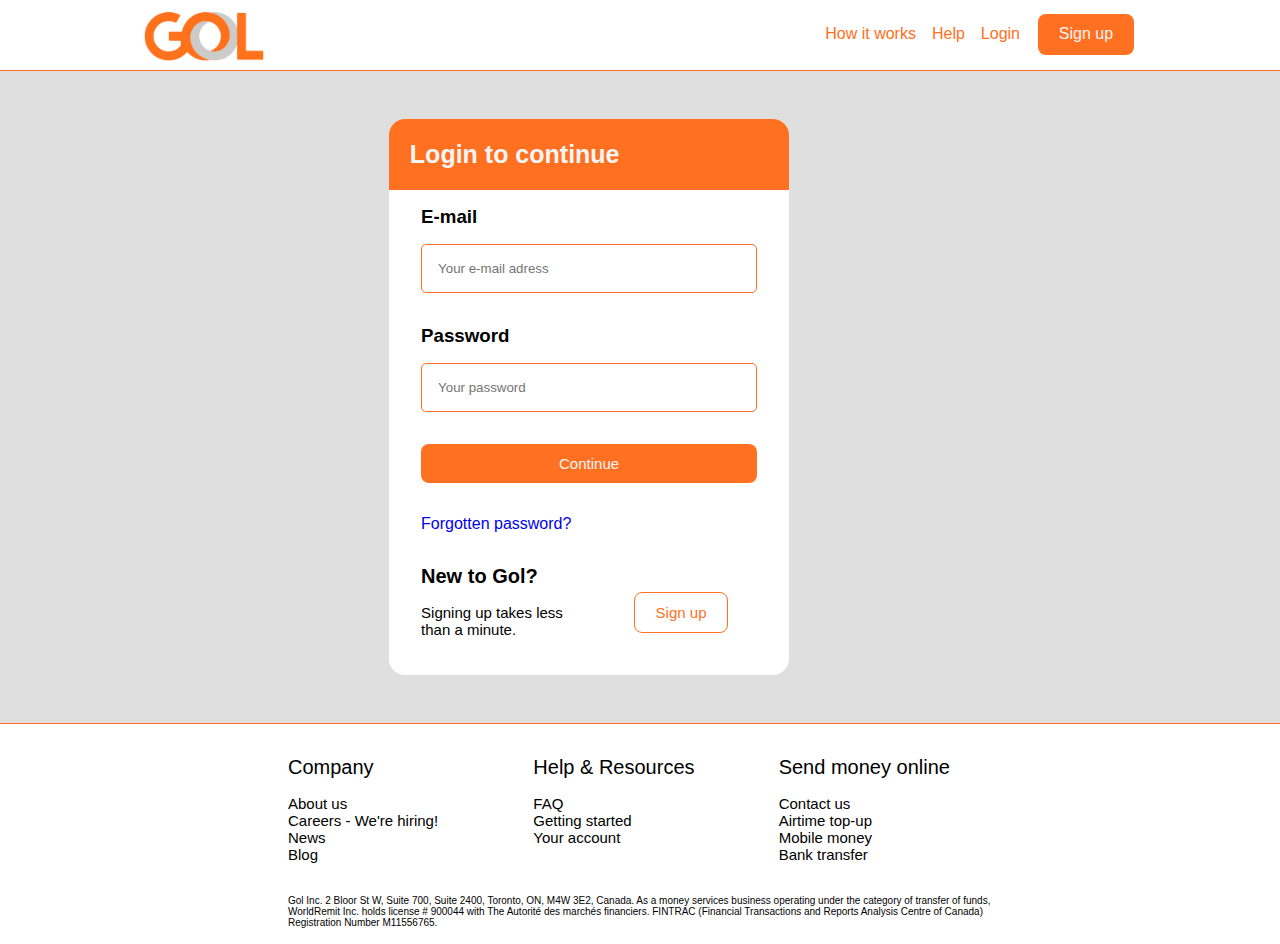
<file: pages/login-page.html>
<!DOCTYPE html>
<html lang="en">

<head>
    <meta charset="UTF-8" />
    <meta name="viewport" content="width=device-width, initial-scale=1.0" />
    <meta http-equiv="X-UA-Compatible" content="ie=edge" />
    <title>Login</title>
    <link rel="stylesheet" href="style.css" />
</head>

<body>
    <header class="three-c-grid lateral-padding padding-bottom">
        <nav class="logo-frame align-i-center justify-i-center">
            <img src="/assets/logo.gol.png" alt="Logo" />
        </nav>
        <div class="white-space"></div>
        <div class="four-c-grid align-i-center justify-i-center">
            <a href="#" class="orange-color">How it works</a>
            <a href="#" class="orange-color">Help</a>
            <a href="#" class="orange-color">Login</a>
            <a href="#" class="orange-bg round-border white-color">Sign up</a>
        </div>
    </header>
    <main class="lateral-padding bigger-top-bottom-padding grey-bg border-top">
        <div class="center-w padding-top padding-bottom">
            <form action="" method="get" class="container-form">
                <div class="header-form orange-bg align-i-center">
                    <h3 class="white-color ft-big padding-right">Login to continue</h3>
                </div>
                <div class="main-form">
                    <div>
                        <label for="email">
                            <h3 class="padding-bottom-2">E-mail</h3>
                        </label>
                        <input type="email" name="email" id="email" placeholder="Your e-mail adress" required
                            class="boxes-form expand" />
                    </div>
                    <div>
                        <label for="password">
                            <h3 class="padding-bottom-2">Password</h3>
                        </label>
                        <input type="password" name="password" id="password" placeholder="Your password" required
                            class="boxes-form expand" />
                    </div>

                    <input type="submit" value="Continue" class="orange-bg round-border white-color ft-sml"
                        formaction="/pages/home-page.html" target="_blank" />
                    <div>
                        <a href="#">Forgotten password?</a>
                    </div>
                    <div>
                        <h3 class="ft-mdn padding-bottom-2">New to Gol?</h3>
                        <ul class="two-c-grid-2 padding-bottom-2 gap justify-i-center">
                            <li class="ft-sml">Signing up takes less than a minute.</li>
                            <li>
                                <a href="#" class="orange-color round-border border-button ft-sml">Sign up</a>
                            </li>
                        </ul>
                    </div>
                </div>
            </form>
        </div>
    </main>
    <footer class="border-top lateral-padding">
        <div>
            <div class="three-c-grid-2 gap lateral-padding padding-bg-img">
                <div class="lists-footer">
                    <ul class="ft-mdn">
                        Company
                        <li class="ft-sml padding-top-2"><a href="#">About us</a></li>
                        <li class="ft-sml"><a href="#">Careers - We're hiring!</a></li>
                        <li class="ft-sml"><a href="#">News</a></li>
                        <li class="ft-sml"><a href="#">Blog</a></li>
                    </ul>
                </div>

                <div class="lists-footer">
                    <ul class="ft-mdn">
                        Help & Resources
                        <li class="ft-sml padding-top-2"><a href="#">FAQ</a></li>
                        <li class="ft-sml"><a href="#">Getting started</a></li>
                        <li class="ft-sml"><a href="#">Your account</a></li>
                    </ul>
                </div>

                <div class="lists-footer">
                    <ul class="ft-mdn">
                        Send money online
                        <li class="ft-sml padding-top-2"><a href="#">Contact us</a></li>
                        <li class="ft-sml"><a href="#">Airtime top-up</a></li>
                        <li class="ft-sml"><a href="#">Mobile money</a></li>
                        <li class="ft-sml"><a href="#">Bank transfer</a></li>
                    </ul>
                </div>
            </div>

            <div class="signature lateral-padding padding-bottom-2">
                <p class="ft-x-sml">
                    Gol Inc. 2 Bloor St W, Suite 700, Suite 2400, Toronto, ON, M4W 3E2,
                    Canada. As a money services business operating under the category of
                    transfer of funds, WorldRemit Inc. holds license # 900044 with The
                    Autorité des marchés financiers. FINTRAC (Financial Transactions and
                    Reports Analysis Centre of Canada) Registration Number M11556765.
                </p>
            </div>
        </div>
    </footer>
</body>

</html>
</file>
<file: pages/style.css>
* {
  box-sizing: border-box;
  margin: 0;
}

body {
  font-family: sans-serif;
  scroll-behavior: smooth;
}

img {
  width: 100%;
  object-fit: cover;
}

a {
  text-decoration: none;
}

header {
  height: 70px;
}

li {
  list-style: none;
}
ul {
  padding: 0;
}

/* Colours and styles*/

.grey-bg {
  background-color: #dfdfdf;
}

.orange-color {
  color: #ff7021;
}

.black-color,
.lists-footer li a {
  color: black;
}
.white-color {
  color: whitesmoke;
}

.orange-bg {
  background-color: #ff7021;
}

.orangy-bg {
  background-color: #ffead0;
}

.white-bg {
  background-color: whitesmoke;
}
.ft-x-sml {
  font-size: 10px;
}

.ft-sml {
  font-size: 15px;
}

.ft-mdn {
  font-size: 20px;
}

.ft-big {
  font-size: 25px;
}

.ft-bold {
  font-weight: bold;
}

.round-border {
  border-radius: 0.5rem;
  padding: 0.7rem 1.3rem 0.7rem 1.3rem;
  border: none;
}
/* Grids*/

.three-c-grid {
  display: grid;
  grid-template-columns: auto 1fr auto;
}

.four-c-grid {
  display: grid;
  grid-template-columns: repeat(3, auto) 100px;
  gap: 1rem;
}

.two-c-grid {
  display: grid;
  grid-template-columns: repeat(auto-fit, minmax(100px, 1fr));
}

.three-c-grid-2 {
  display: grid;
  grid-template-columns: repeat(3, 1fr);
  gap: 1rem;
}

.two-c-grid-2 {
  display: grid;
  grid-template-columns: repeat(2, 1fr);
  gap: 1rem;
}

.five-c-grid {
  display: grid;
  grid-template-columns: repeat(5, minmax(30px, 30px));
  gap: 1rem;
}
/* Classes*/

.center-w {
  max-width: 60ch;

  margin-left: auto;
  margin-right: auto;
  padding-left: 1rem;
  padding-right: 1rem;
}

.logo-frame {
  width: 120px;
}

.background-img {
  background-image: url(/pics/pic-3-sml.jpg);
}

.lateral-padding {
  padding: 0 9rem 0 9rem;
}

.padding-top {
  padding-top: 3rem;
}
.padding-top-2 {
  padding-top: 1rem;
}
.padding-bottom {
  padding-bottom: 3rem;
}

.padding-bg-img {
  padding-top: 2rem;
  padding-bottom: 2rem;
}
.padding-bottom-2 {
  padding-bottom: 1rem;
}

.padding-right {
  padding-right: 1rem;
}
.align-i-center {
  display: grid;
  align-items: center;
}

.justify-i-center {
  display: grid;
  justify-items: center;
}

.background-img {
  background-image: url(https://image.freepik.com/free-photo/beautiful-black-girl-with-shopping-bags-city_1157-24576.jpg);
}

.container-form {
  border-radius: 1rem;
  background-color: #ffffff;
  max-width: 400px;
}

.boxes-form {
  border-radius: 5px;
  border: solid 1px #ff7021;
  padding: 1rem;
}

.header-form {
  padding: 1.3rem;
  border-top-left-radius: 1rem;
  border-top-right-radius: 1rem;
}

.main-form {
  padding: 1rem 2rem 1.3rem 2rem;
  display: grid;
  gap: 2rem;
}

.title-main {
  display: grid;
  align-items: flex-end;
}

.text-box-form {
  width: 100px;
}

.outside-box-form {
  padding: 0 0 0 5.5rem;
}

.frame-s2 {
  max-width: 180px;
}

.frame1-s2 {
  max-width: 300px;
}

.frame1-s3 {
  max-width: 93%;
}

.frame3-s3 {
  max-width: 100%;
  overflow: hidden;
}

.box1-s3 {
  border-radius: 5px;
  border: solid 1px #ff7021;
  padding: 0 0 0.6rem 0;
}

.gap {
  display: grid;
  gap: 2rem;
}

.frame-icons-footer {
  max-width: 30px;
}

.border-top {
  border-top: 1px solid #ff7021;
}

.expand {
  width: 100%;
}

.border-button {
  border: 1px solid #ff7021;
}
/* Effects*/

a:hover {
  text-decoration: underline;
}
</file>
